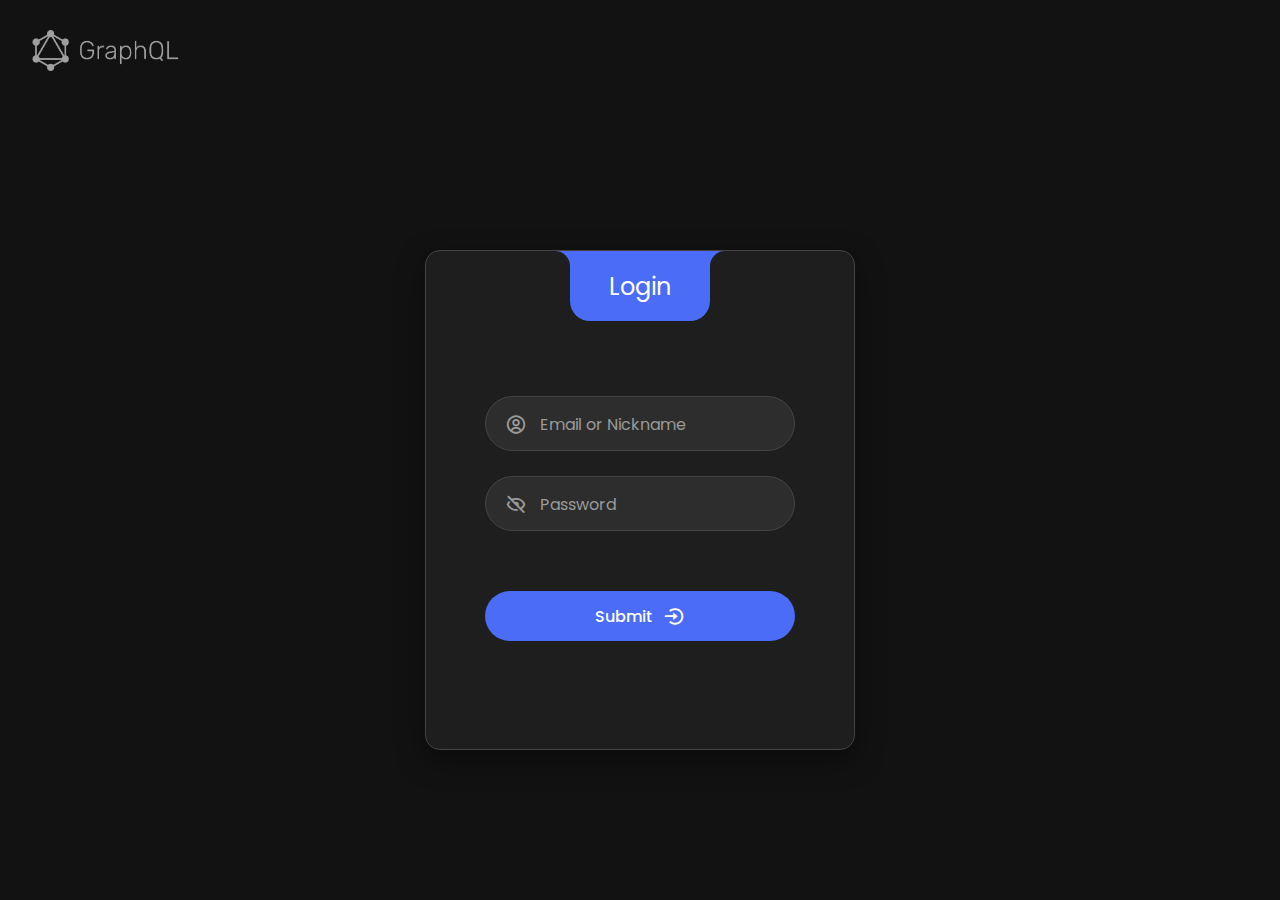
<file: index.html>
<!DOCTYPE html>
<html lang="en">
<head>
    <meta charset="UTF-8">
    <meta name="viewport" content="width=device-width, initial-scale=1.0">
    <title>Login - GraphQL</title>
    <link rel="icon" type="image/png" href="./assetes/icon.png">
    <link rel="stylesheet" href="./style/style.css">
    <link href='https://unpkg.com/boxicons@2.1.4/css/boxicons.min.css' rel='stylesheet'>
</head>
<body>
    <img src="./assetes/GraphQL.png" alt="GraphQL Logo" class="top-logo">

    <div class="wrapper">
        <div class="form-headr">
            <div class="titles">
                <div class="title-login">Login</div>
            </div>
        </div>
        
        <form class="login-form" autocomplete="off">
            
            <div class="input-box">
                <input type="text" class="input-field" id="log-email-nickname" required>
                <label for="log-email-nickname" class="label">Email or Nickname</label>
                <i class='bx bx-user-circle icon'></i>
            </div>

            <div class="input-box">
                <input type="password" class="input-field" id="log-password" required>
                <label for="log-password" class="label">Password</label>
                <i class='bx bx-hide icon' id="toggle-password-icon"></i>
            </div>

            <div id="error-message" class="error-display"></div>

            <div class="input-box">
                <button type="submit" class="btn-submit" id="logInBtn">
                    <span>Submit</span>
                    <i class='bx bx-log-in-circle'></i>
                </button>
            </div>

        </form>
    </div>

    <script type="module" src="./scripts/app.js"></script>
</body>
</html>
</file>
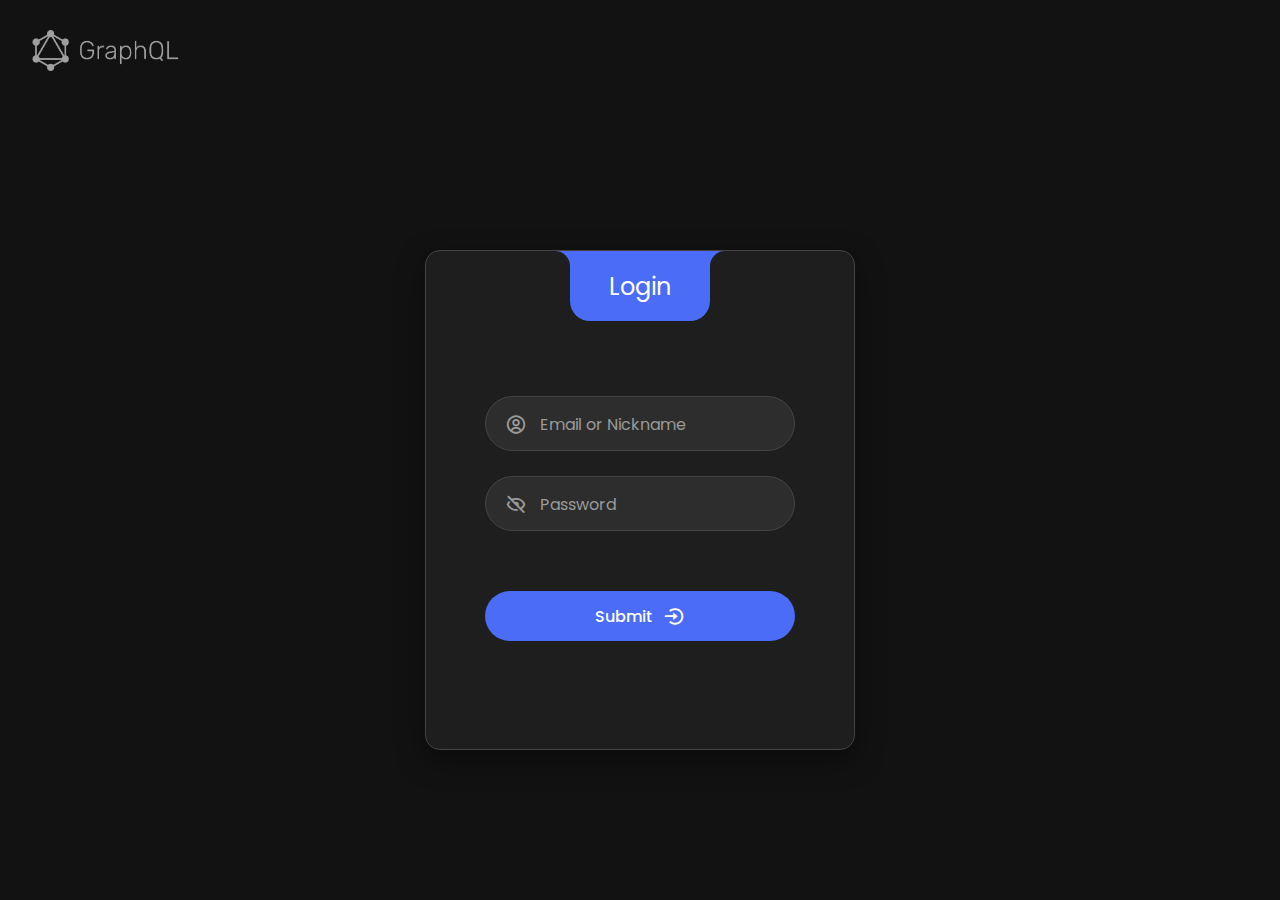
<file: html/index.html>
<!DOCTYPE html>
<html lang="en">
<head>
    <meta charset="UTF-8">
    <meta name="viewport" content="width=device-width, initial-scale=1.0">
    <title>Login - GraphQL</title>
    <link rel="icon" type="image/png" href="../assetes/icon.png">
    <link rel="stylesheet" href="../style/style.css">
    <link href='https://unpkg.com/boxicons@2.1.4/css/boxicons.min.css' rel='stylesheet'>
</head>
<body>
    <img src="../assetes/GraphQL.png" alt="GraphQL Logo" class="top-logo">

    <div class="wrapper">
        <div class="form-headr">
            <div class="titles">
                <div class="title-login">Login</div>
            </div>
        </div>
        
        <form class="login-form" autocomplete="off">
            
            <div class="input-box">
                <input type="text" class="input-field" id="log-email-nickname" required>
                <label for="log-email-nickname" class="label">Email or Nickname</label>
                <i class='bx bx-user-circle icon'></i>
            </div>

            <div class="input-box">
                <input type="password" class="input-field" id="log-password" required>
                <label for="log-password" class="label">Password</label>
                <i class='bx bx-hide icon' id="toggle-password-icon"></i>
            </div>

            <div id="error-message" class="error-display"></div>

            <div class="input-box">
                <button type="submit" class="btn-submit" id="logInBtn">
                    <span>Submit</span>
                    <i class='bx bx-log-in-circle'></i>
                </button>
            </div>

        </form>
    </div>

    <script type="module" src="../scripts/app.js"></script>
</body>
</html>
</file>
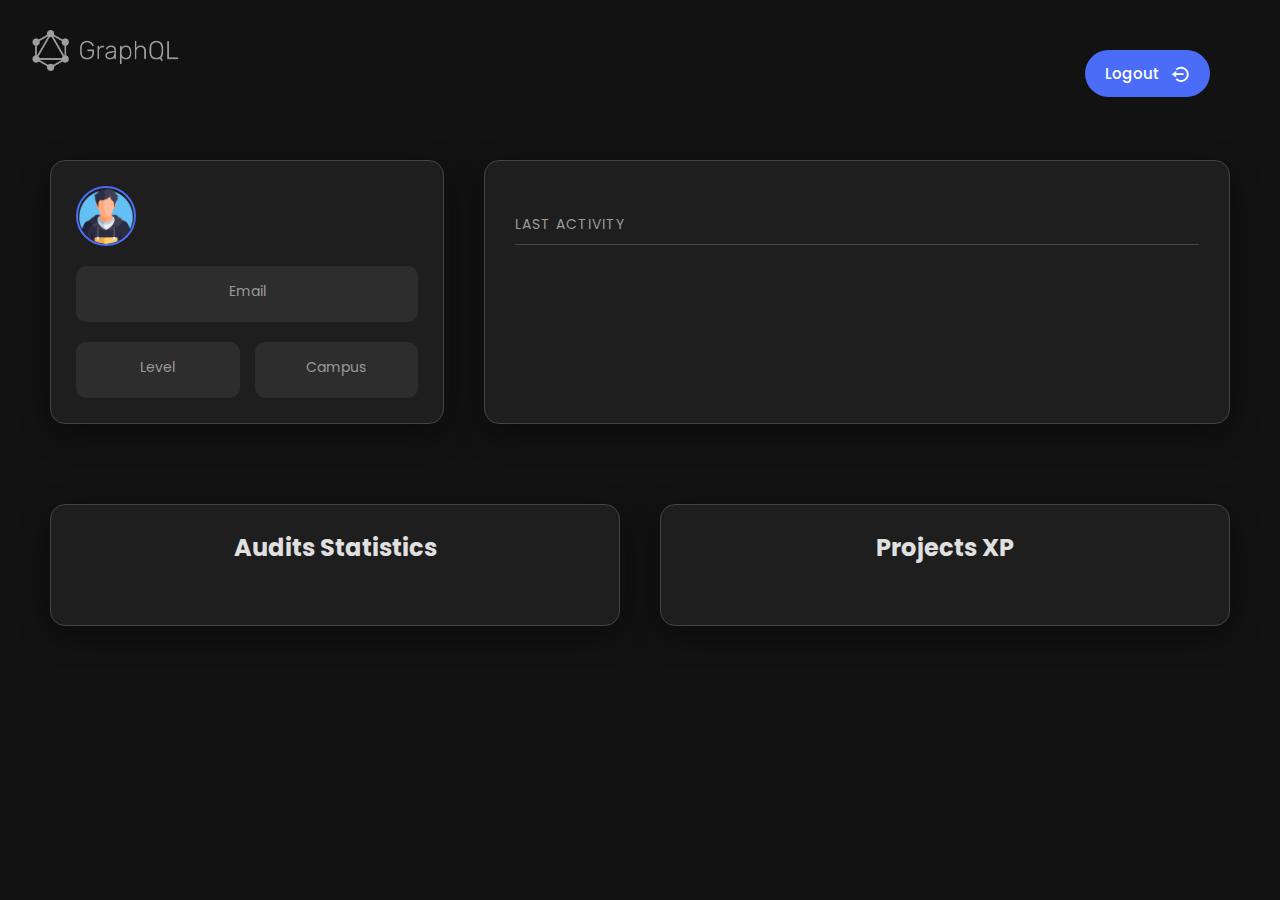
<file: profile.html>
<!DOCTYPE html>
<html lang="en">
<head>
    <meta charset="UTF-8">
    <title>Profile  - GraphQL </title>
    <link rel="icon" type="image/png" href="assetes/icon.png">
    <link rel="stylesheet" href="style/style.css">
    <link href='https://unpkg.com/boxicons@2.1.4/css/boxicons.min.css' rel='stylesheet'>
</head>
<body>
    <img src="assetes/GraphQL.png" alt="GraphQL Logo" class="top-logo">
    <button id="logoutBtn" class="btn-submit logout-btn">
        <span>Logout</span>
        <i class='bx bx-log-out-circle'></i>
    </button>

    <main class="dashboard-container">
        <section class="profile-card">
            <div class="profile-header">
                <img src="assetes/profile.png" alt="User Profile" class="profile-pic">
                <div class="profile-info">
                    <h1 id="user-name"></h1>
                    <p id="user-login"></p>
                </div>
            </div>
            <div class="profile-email">
                <div class="stat-box">
                    <span class="stat-label">Email</span>
                    <span id="user-email" class="stat-value"></span>
                </div>
            </div>
            <div class="profile-stats">
                <div class="stat-box">
                    <span class="stat-label">Level</span>
                    <span id="user-level" class="stat-value"></span>
                </div>
                <div class="stat-box">
                    <span class="stat-label">Campus</span>
                    <span id="user-campus" class="stat-value"></span>
                </div>
            </div>
        </section>
        <section class="xp-card-large">
            <div class="xp-header">
                <h2 id="total-xp" class="xp-amount"></h2>
            </div>
            <div class="activity-section">
                <span class="activity-label">Last activity</span>
                <hr class="divider">
            </div>
            <div id="last-projects-grid" class="projects-grid">
            </div>
        </section>
        <div class="charts-row">
            <section class="statistics-card">
                <h2>Audits Statistics</h2>
                <div class="charts-container">
                    <div class="chart-wrapper">
                        <div id="audit-pie-chart-container" class="chart"></div>
                        <div id="audit-legend" class="chart-legend"></div>
                    </div>
                </div>
            </section>
            <section class="statistics-card">
                <h2>Projects XP</h2>
                <div id="projects-bar-chart-container" class="chart"></div>
            </section>
        </div>
    </main>

    <script type="module" src="scripts/app.js"></script>
</body>
</html>
</file>
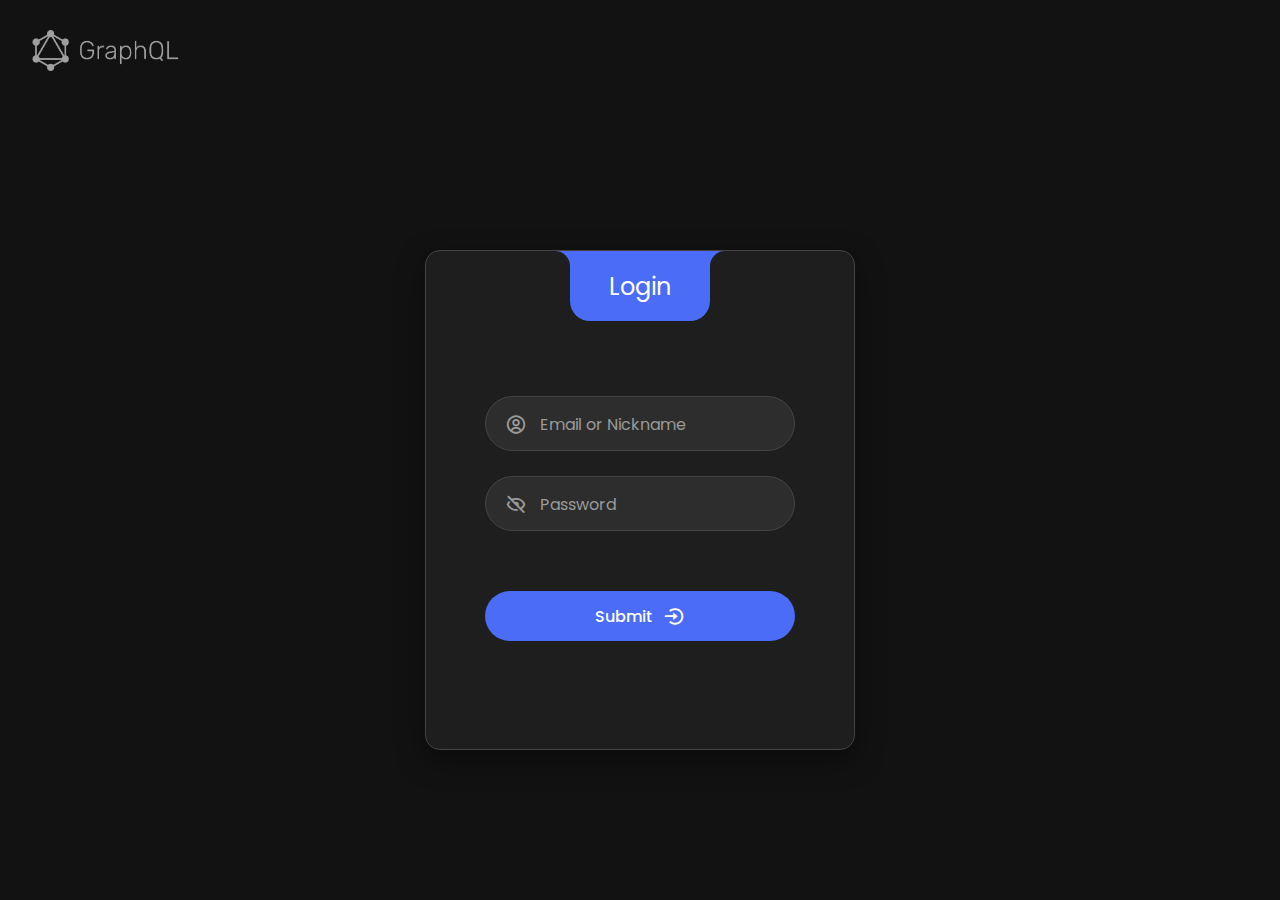
<file: html/login.html>
<!DOCTYPE html>
<html lang="en">
<head>
    <meta charset="UTF-8">
    <meta name="viewport" content="width=device-width, initial-scale=1.0">
    <title>Login - GraphQL</title>
    <link rel="icon" type="image/png" href="../assetes/icon.png">
    <link rel="stylesheet" href="../style/style.css">
    <link href='https://unpkg.com/boxicons@2.1.4/css/boxicons.min.css' rel='stylesheet'>
</head>
<body>

    <img src="../assetes/GraphQL.png" alt="GraphQL Logo" class="top-logo">

    <div class="wrapper">
        <div class="form-headr">
            <div class="titles">
                <div class="title-login">Login</div>
            </div>
        </div>
        
        <form class="login-form" autocomplete="off">
            
            <div class="input-box">
                <input type="text" class="input-field" id="log-email-nickname" required>
                <label for="log-email-nickname" class="label">Email or Nickname</label>
                <i class='bx bx-user-circle icon'></i>
            </div>

            <div class="input-box">
                <input type="password" class="input-field" id="log-password" required>
                <label for="log-password" class="label">Password</label>
                <i class='bx bx-hide icon' id="toggle-password-icon"></i>
            </div>

            <div id="error-message" class="error-display"></div>

            <div class="input-box">
                <button type="submit" class="btn-submit" id="logInBtn">
                    <span>Submit</span>
                    <i class='bx bx-log-in-circle'></i>
                </button>
            </div>

        </form>
    </div>

    <script src="../scripts/login.js"></script>
</body>
</html>
</file>
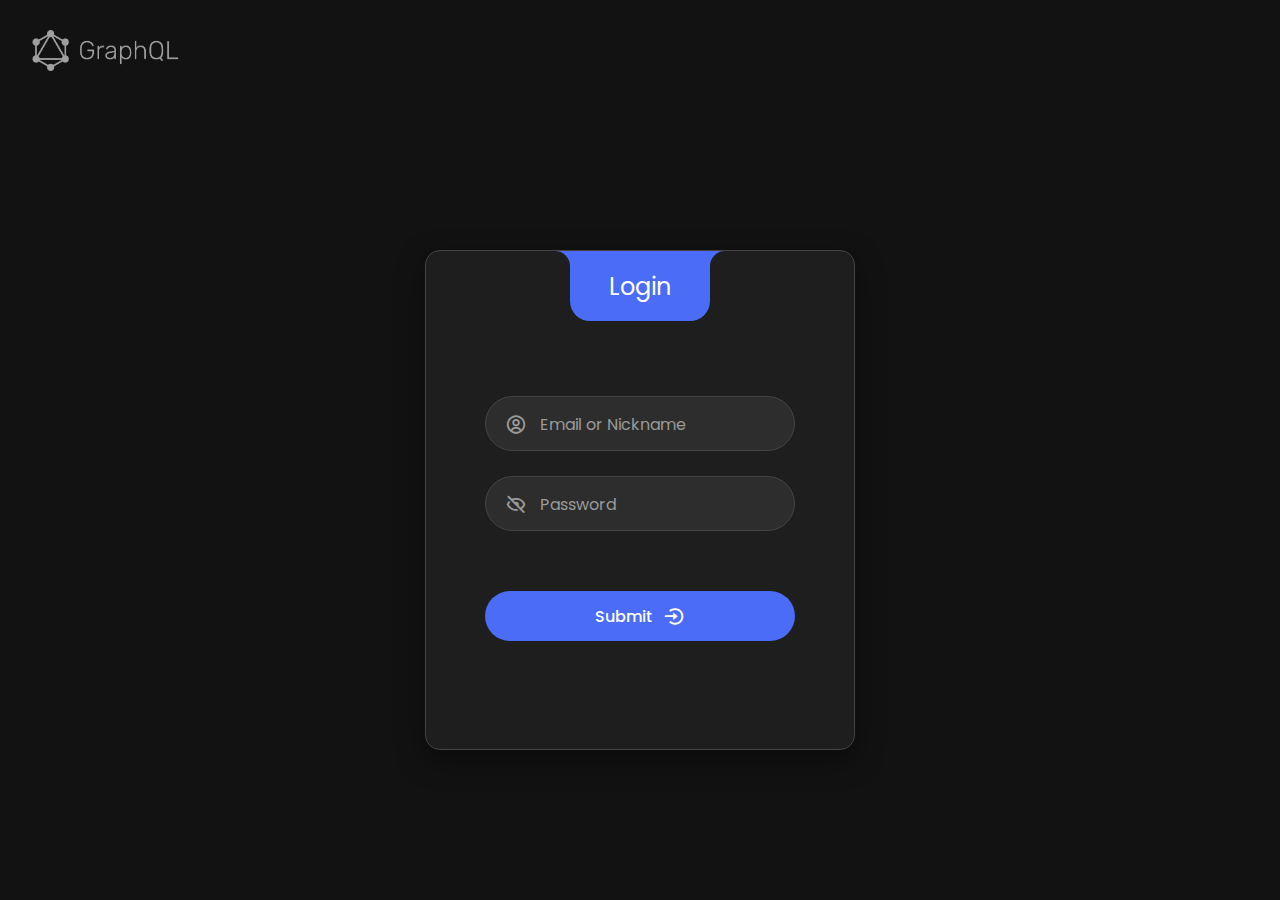
<file: html/profile.html>
<!DOCTYPE html>
<html lang="en">
<head>
    <meta charset="UTF-8">
    <title>Profile  - GraphQL </title>
    <link rel="icon" type="image/png" href="../assetes/icon.png">
    <link rel="stylesheet" href="../style/style.css">
    <link href='https://unpkg.com/boxicons@2.1.4/css/boxicons.min.css' rel='stylesheet'>
</head>
<body>
    <img src="../assetes/GraphQL.png" alt="GraphQL Logo" class="top-logo">
    <button id="logoutBtn" class="btn-submit logout-btn">
        <span>Logout</span>
        <i class='bx bx-log-out-circle'></i>
    </button>

    <main class="dashboard-container">
        <section class="profile-card">
            <div class="profile-header">
                <img src="../assetes/profile.png" alt="User Profile" class="profile-pic">
                <div class="profile-info">
                    <h1 id="user-name"></h1>
                    <p id="user-login"></p>
                </div>
            </div>
            <div class="profile-email">
                <div class="stat-box">
                    <span class="stat-label">Email</span>
                    <span id="user-email" class="stat-value"></span>
                </div>
            </div>
            <div class="profile-stats">
                <div class="stat-box">
                    <span class="stat-label">Level</span>
                    <span id="user-level" class="stat-value"></span>
                </div>
                <div class="stat-box">
                    <span class="stat-label">Campus</span>
                    <span id="user-campus" class="stat-value"></span>
                </div>
            </div>
        </section>
        <section class="xp-card-large">
            <div class="xp-header">
                <h2 id="total-xp" class="xp-amount"></h2>
            </div>
            <div class="activity-section">
                <span class="activity-label">Last activity</span>
                <hr class="divider">
            </div>
            <div id="last-projects-grid" class="projects-grid">
            </div>
        </section>
    </main>

    <script type="module" src="../scripts/profile.js"></script>
</body>
</html>
</file>
<file: style/style.css>
@import url("main.css");

@import url("login.css"); 

@import url("profile.css");
</file>
